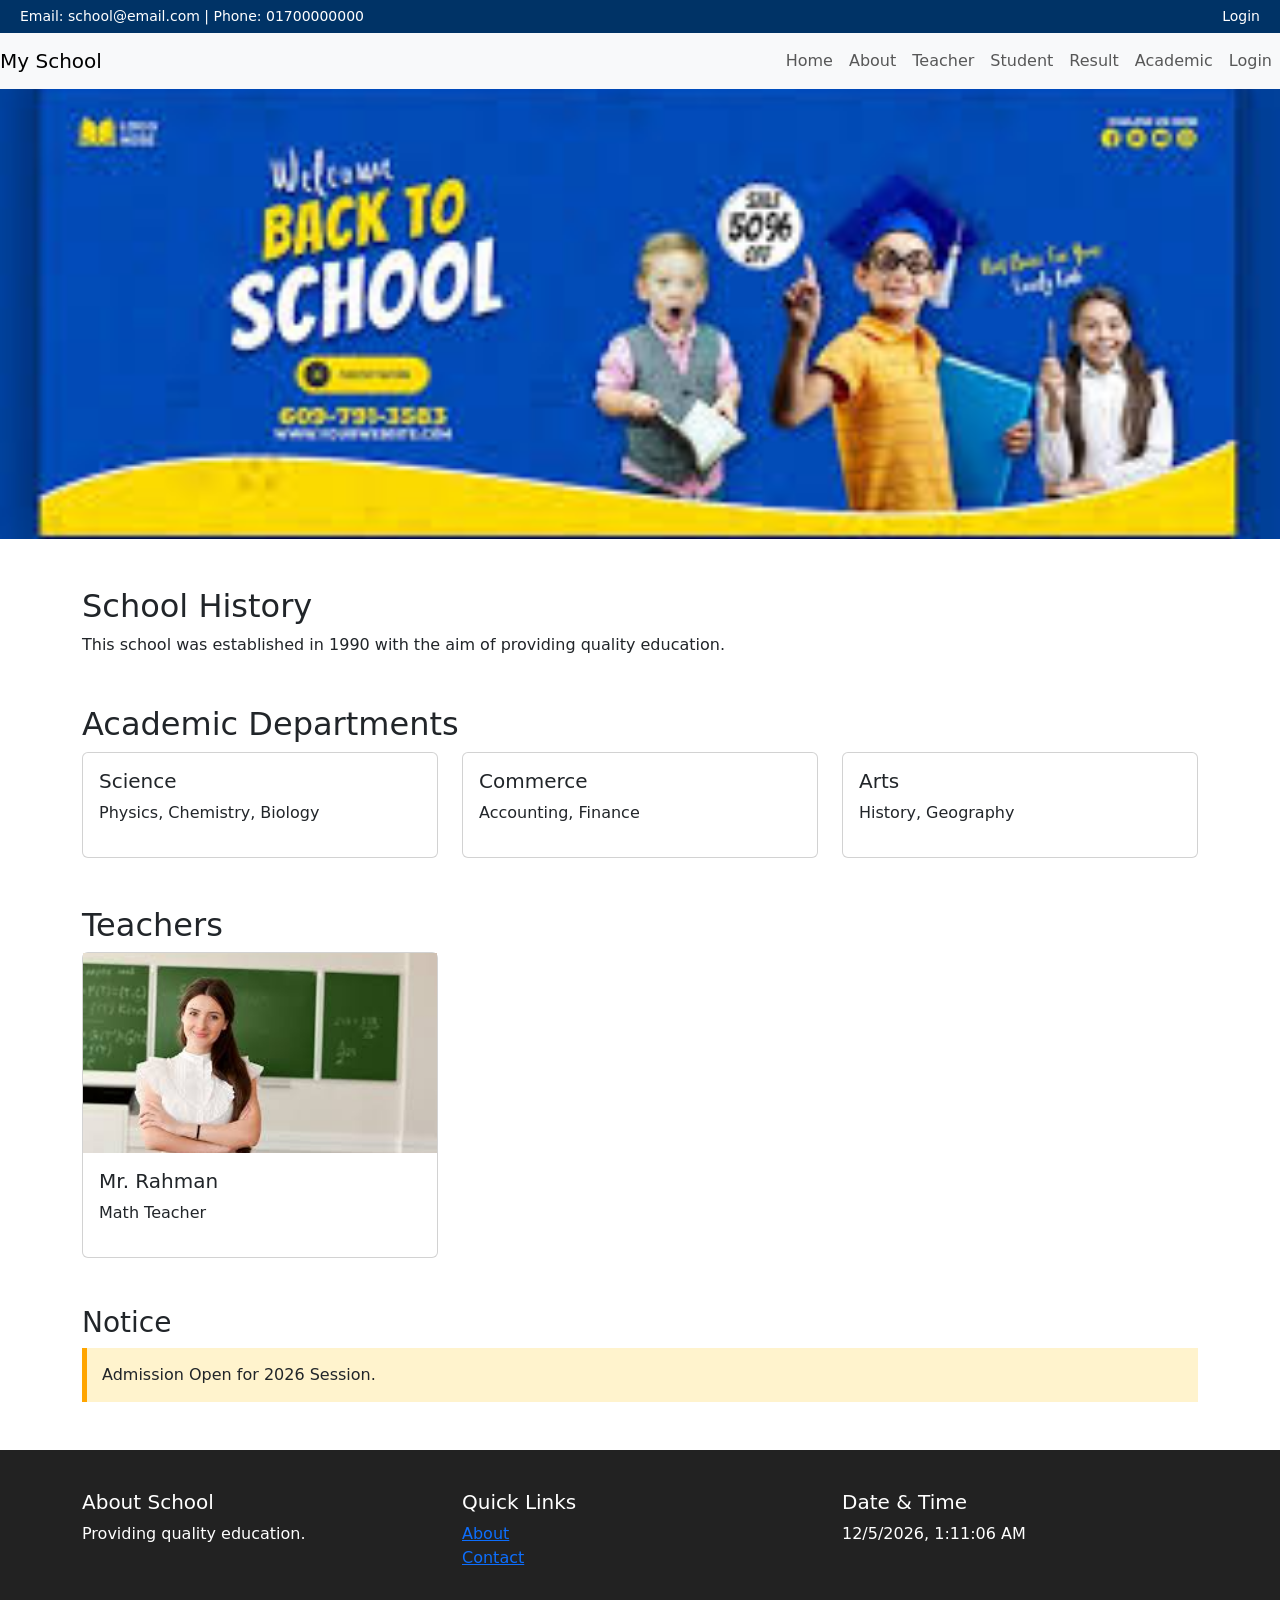
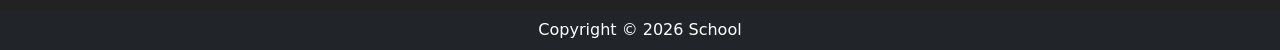
<file: index.html>
<!DOCTYPE html>
<html>

<head>

<title>School Website</title>

<link rel="stylesheet" href="css/style.css">

<link rel="stylesheet"
href="https://cdn.jsdelivr.net/npm/bootstrap@5.3.2/dist/css/bootstrap.min.css">

</head>

<body onload="showDateTime()">

<!-- Top Header -->

<div class="top-header d-flex justify-content-between">

<div>
Email: school@email.com | Phone: 01700000000
</div>

<div>
<a href="login.html">Login</a>
</div>

</div>

<!-- Navigation -->

<nav class="navbar navbar-expand-lg bg-light container-fluid">

<a class="navbar-brand">My School</a>

<button class="navbar-toggler" data-bs-toggle="collapse" data-bs-target="#menu">
<span class="navbar-toggler-icon"></span>
</button>

<div class="collapse navbar-collapse" id="menu">

<ul class="navbar-nav ms-auto">

<li class="nav-item"><a class="nav-link" href="index.html">Home</a></li>

<li class="nav-item"><a class="nav-link" href="about.html">About</a></li>

<li class="nav-item"><a class="nav-link" href="teacher.html">Teacher</a></li>

<li class="nav-item"><a class="nav-link" href="student.html">Student</a></li>

<li class="nav-item"><a class="nav-link" href="result.html">Result</a></li>

<li class="nav-item"><a class="nav-link" href="academic.html">Academic</a></li>

<li class="nav-item"><a class="nav-link" href="login.html">Login</a></li>

</ul>

</div>

</nav>

<!-- Banner Slider -->

<div id="slider" class="carousel slide banner" data-bs-ride="carousel">

<div class="carousel-inner">

<div class="carousel-item active">
<img src="images/banner1.jpg" class="d-block w-100">
</div>

<div class="carousel-item">
<img src="images/banner2.jpg" class="d-block w-100">
</div>

<div class="carousel-item">
<img src="images/banner3.jpg" class="d-block w-100">
</div>

</div>

</div>

<!-- School History -->

<div class="container mt-5">

<h2>School History</h2>

<p>This school was established in 1990 with the aim of providing quality education.</p>

</div>

<!-- Academic Section -->

<div class="container mt-5">

<h2>Academic Departments</h2>

<div class="row">

<div class="col-md-4">

<div class="card">

<div class="card-body">

<h5>Science</h5>

<p>Physics, Chemistry, Biology</p>

</div>

</div>

</div>

<div class="col-md-4">

<div class="card">

<div class="card-body">

<h5>Commerce</h5>

<p>Accounting, Finance</p>

</div>

</div>

</div>

<div class="col-md-4">

<div class="card">

<div class="card-body">

<h5>Arts</h5>

<p>History, Geography</p>

</div>

</div>

</div>

</div>

</div>

<!-- Teacher Section -->

<div class="container mt-5">

<h2>Teachers</h2>

<div class="row">

<div class="col-md-4">

<div class="card">

<img src="images/teacher1.jpg">

<div class="card-body">

<h5>Mr. Rahman</h5>

<p>Math Teacher</p>

</div>

</div>

</div>

</div>

</div>

<!-- Notice -->

<div class="container mt-5">

<h3>Notice</h3>

<div class="notice">

Admission Open for 2026 Session.

</div>

</div>

<!-- Footer -->

<div class="footer mt-5">

<div class="container">

<div class="row">

<div class="col-md-4">

<h5>About School</h5>

<p>Providing quality education.</p>

</div>

<div class="col-md-4">

<h5>Quick Links</h5>

<a href="about.html">About</a><br>
<a href="contact.html">Contact</a>

</div>

<div class="col-md-4">

<h5>Date & Time</h5>

<span id="datetime"></span>

</div>

</div>

</div>

</div>

<div class="text-center bg-dark text-white p-2">

Copyright © 2026 School

</div>

<script src="https://cdn.jsdelivr.net/npm/bootstrap@5.3.2/dist/js/bootstrap.bundle.min.js"></script>

<script src="js/script.js"></script>

</body>

</html>
</file>
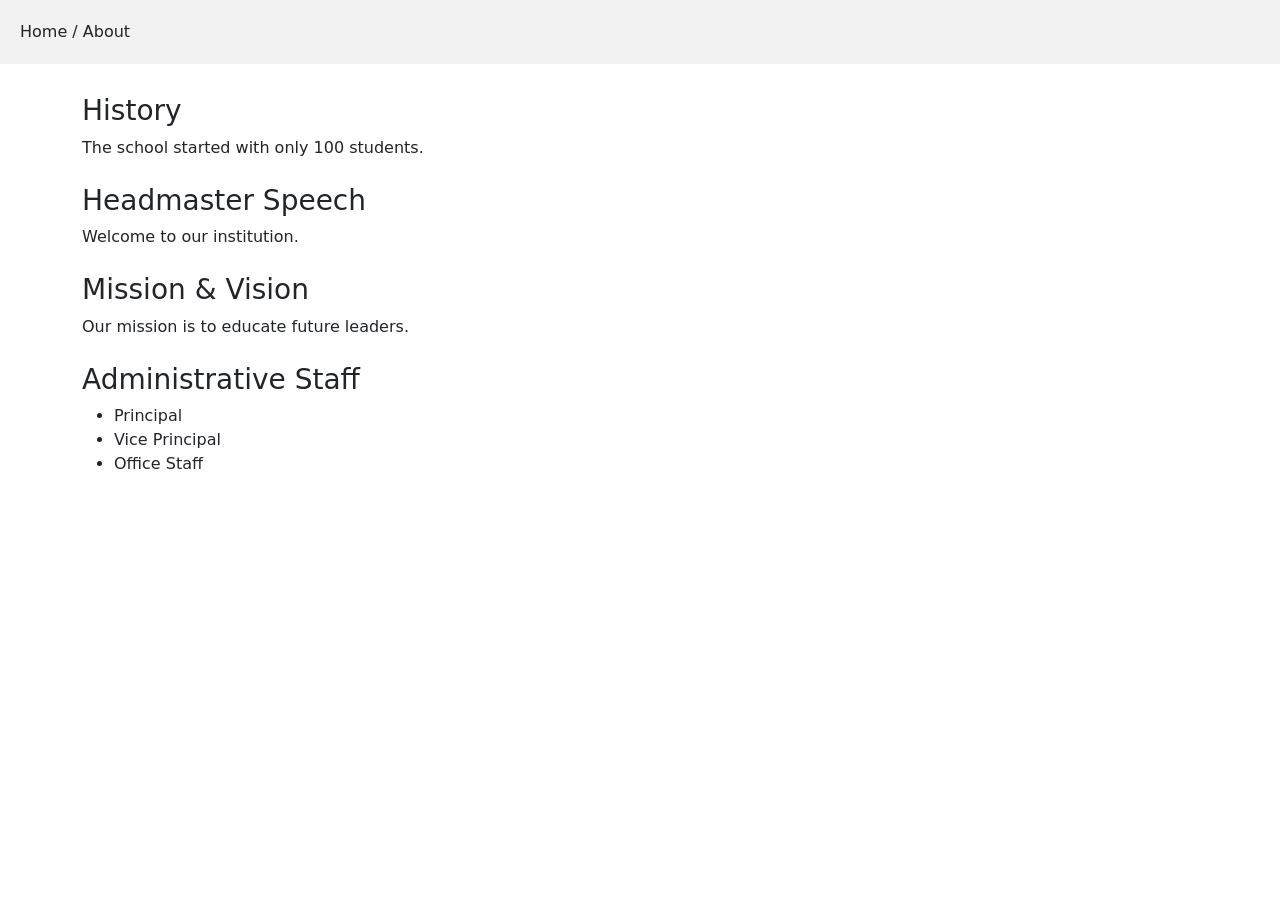
<file: about.html>
<!DOCTYPE html>
<html>

<head>

<title>About</title>

<link rel="stylesheet" href="css/style.css">

<link rel="stylesheet"
href="https://cdn.jsdelivr.net/npm/bootstrap@5.3.2/dist/css/bootstrap.min.css">

</head>

<body>

<div class="breadcrumb-area">
Home / About
</div>

<div class="container">

<h3>History</h3>

<p>The school started with only 100 students.</p>

<h3 class="mt-4">Headmaster Speech</h3>

<p>Welcome to our institution.</p>

<h3 class="mt-4">Mission & Vision</h3>

<p>Our mission is to educate future leaders.</p>

<h3 class="mt-4">Administrative Staff</h3>

<ul>

<li>Principal</li>
<li>Vice Principal</li>
<li>Office Staff</li>

</ul>

</div>

</body>

</html>
</file>
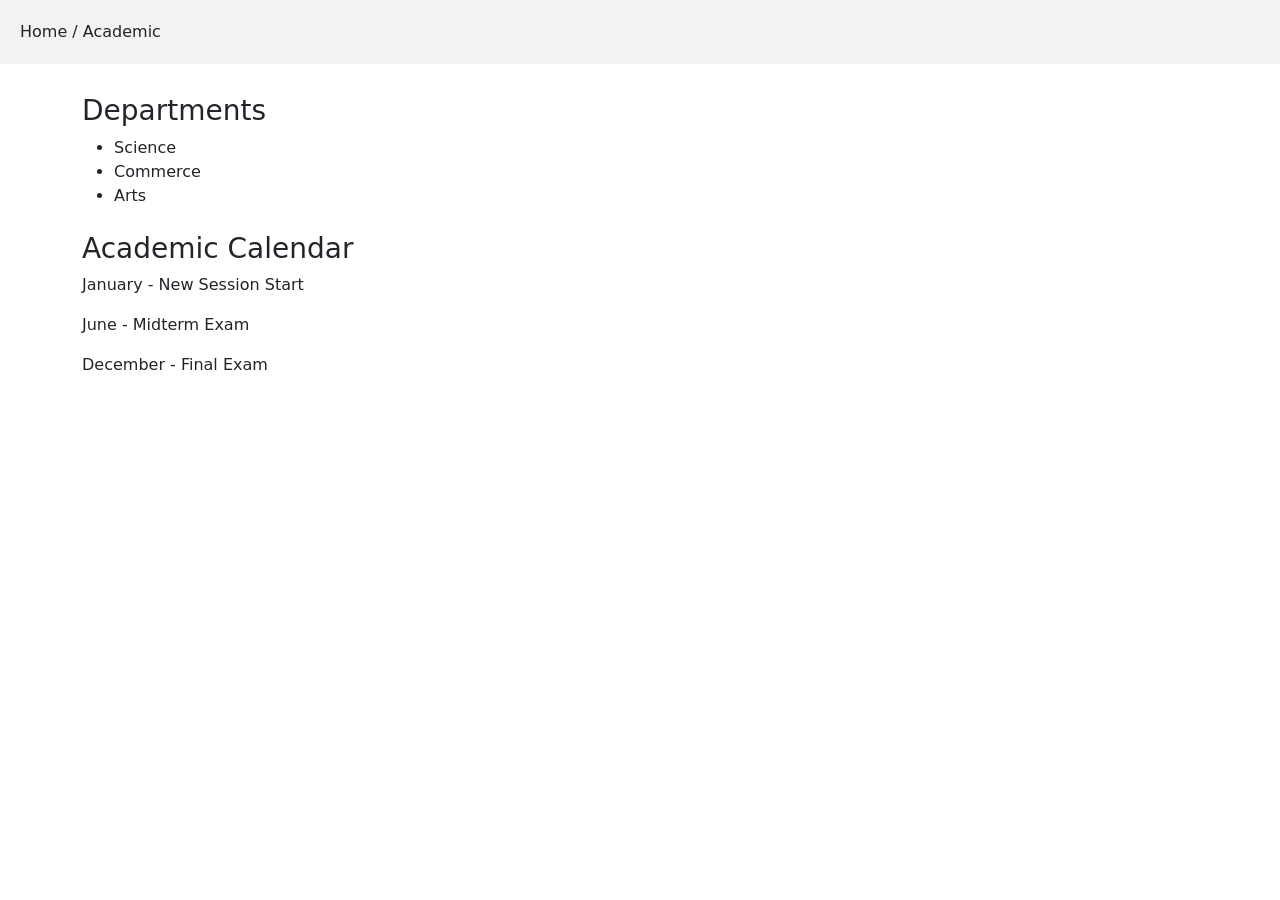
<file: academic.html>
<!DOCTYPE html>
<html>

<head>

<title>Academic</title>

<link rel="stylesheet" href="css/style.css">

<link rel="stylesheet"
href="https://cdn.jsdelivr.net/npm/bootstrap@5.3.2/dist/css/bootstrap.min.css">

</head>

<body>

<div class="breadcrumb-area">
Home / Academic
</div>

<div class="container">

<h3>Departments</h3>

<ul>

<li>Science</li>
<li>Commerce</li>
<li>Arts</li>

</ul>

<h3 class="mt-4">Academic Calendar</h3>

<p>January - New Session Start</p>
<p>June - Midterm Exam</p>
<p>December - Final Exam</p>

</div>

</body>

</html>
</file>
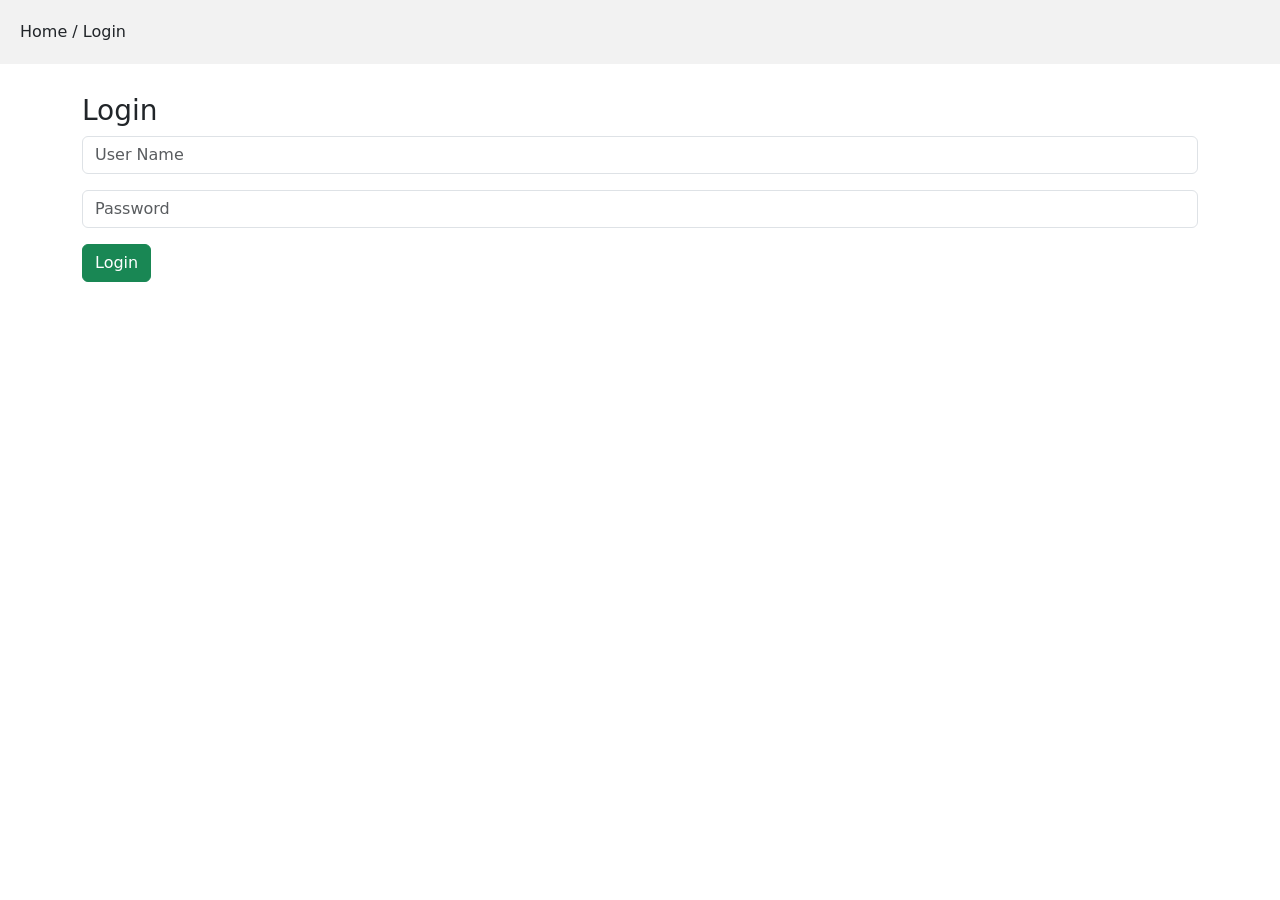
<file: login.html>
<!DOCTYPE html>
<html>

<head>

<title>Login</title>

<link rel="stylesheet" href="css/style.css">

<link rel="stylesheet"
href="https://cdn.jsdelivr.net/npm/bootstrap@5.3.2/dist/css/bootstrap.min.css">

</head>

<body>

<div class="breadcrumb-area">
Home / Login
</div>

<div class="container">

<h3>Login</h3>

<form onsubmit="loginConfirm()">

<input class="form-control mb-3" placeholder="User Name">

<input type="password" class="form-control mb-3" placeholder="Password">

<button class="btn btn-success">Login</button>

</form>

</div>

<script src="js/script.js"></script>

</body>

</html>
</file>
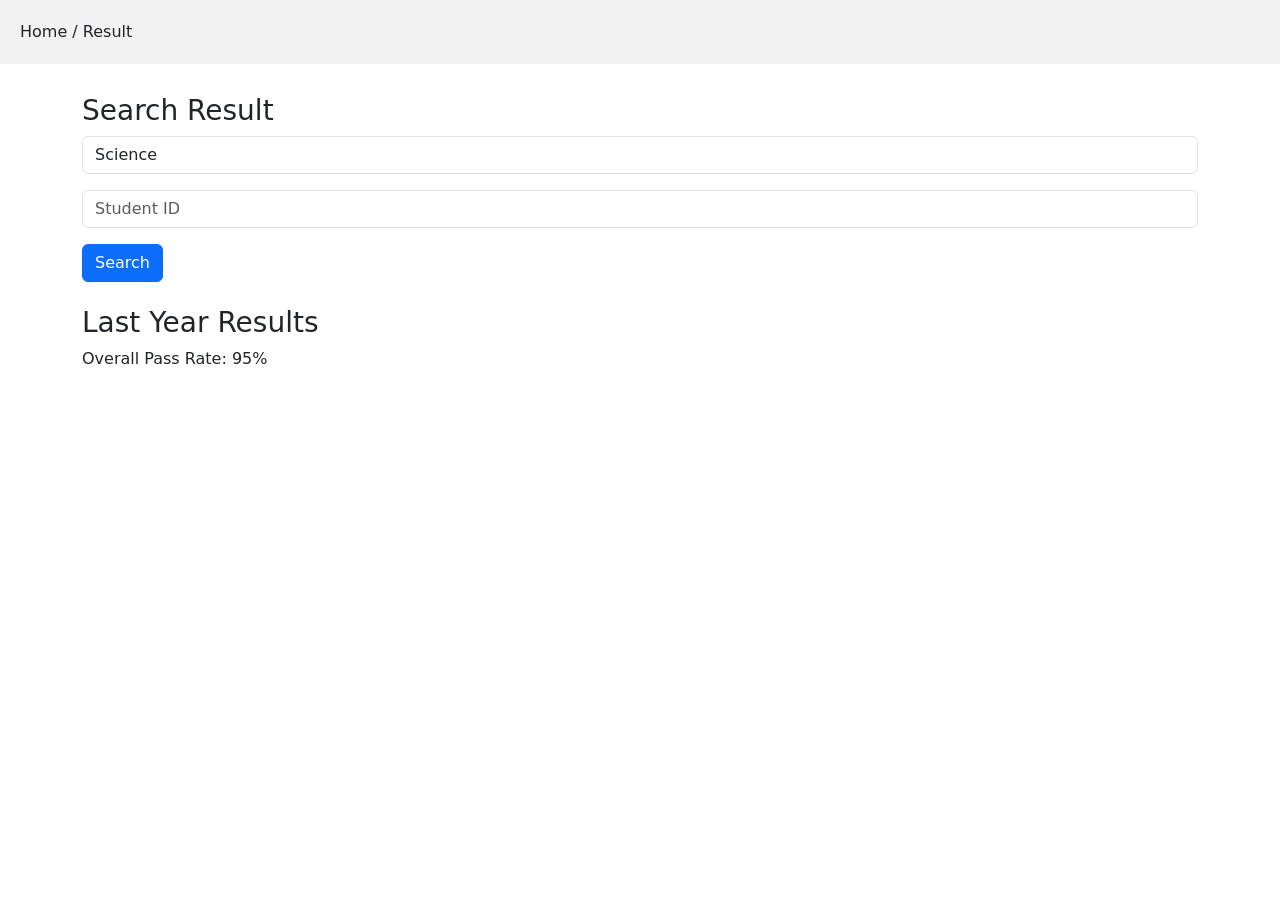
<file: result.html>
<!DOCTYPE html>
<html>

<head>

<title>Result</title>

<link rel="stylesheet" href="css/style.css">

<link rel="stylesheet"
href="https://cdn.jsdelivr.net/npm/bootstrap@5.3.2/dist/css/bootstrap.min.css">

</head>

<body>

<div class="breadcrumb-area">
Home / Result
</div>

<div class="container">

<h3>Search Result</h3>

<form>

<select class="form-control mb-3">
<option>Science</option>
<option>Commerce</option>
<option>Arts</option>
</select>

<input class="form-control mb-3" placeholder="Student ID">

<button class="btn btn-primary">Search</button>

</form>

<h3 class="mt-4">Last Year Results</h3>

<p>Overall Pass Rate: 95%</p>

</div>

</body>

</html>
</file>
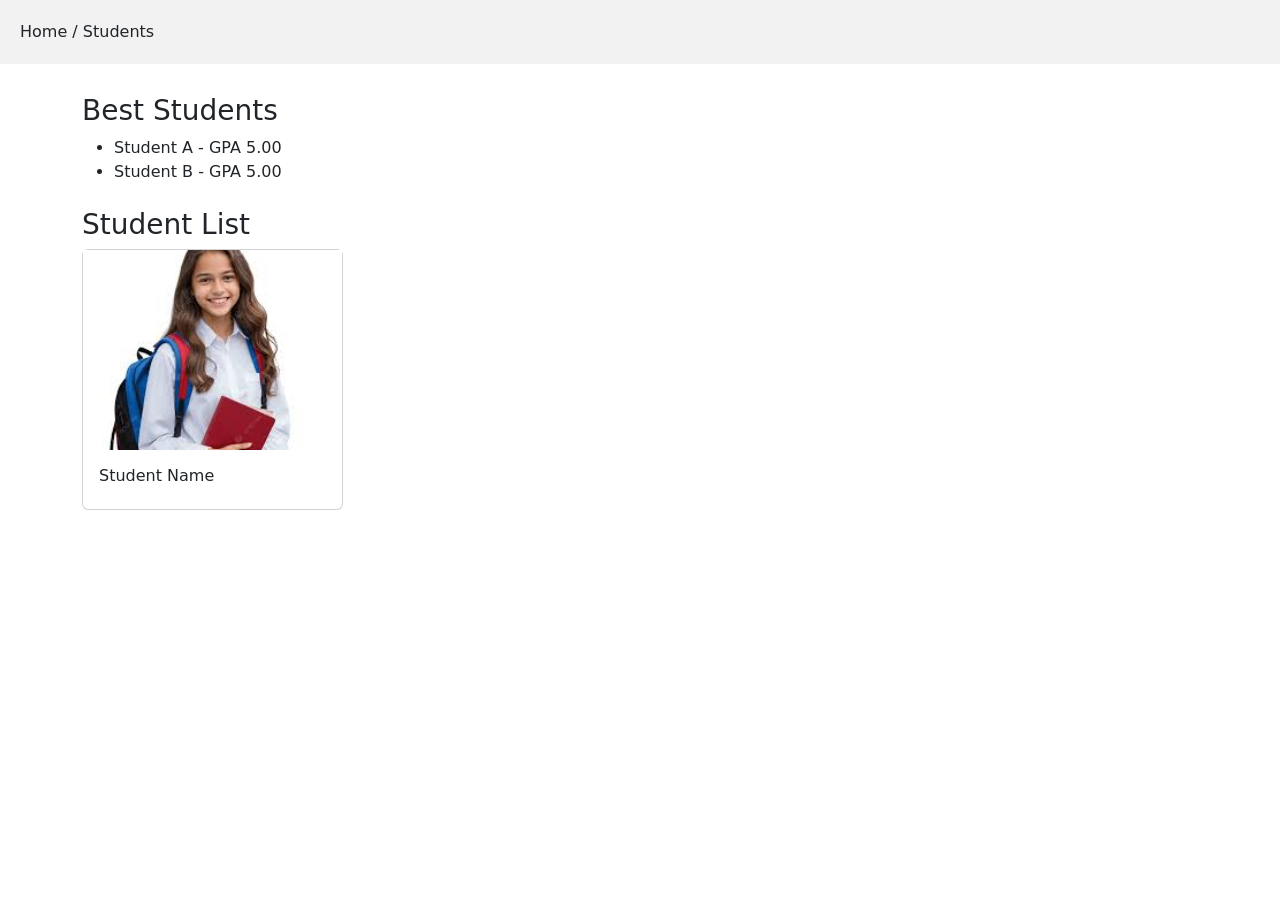
<file: student.html>
<!DOCTYPE html>
<html>

<head>

<title>Students</title>

<link rel="stylesheet" href="css/style.css">

<link rel="stylesheet"
href="https://cdn.jsdelivr.net/npm/bootstrap@5.3.2/dist/css/bootstrap.min.css">

</head>

<body>

<div class="breadcrumb-area">
Home / Students
</div>

<div class="container">

<h3>Best Students</h3>

<ul>

<li>Student A - GPA 5.00</li>
<li>Student B - GPA 5.00</li>

</ul>

<h3 class="mt-4">Student List</h3>

<div class="row">

<div class="col-md-3">

<div class="card">

<img src="images/student1.jpg">

<div class="card-body">

<h6>Student Name</h6>

</div>

</div>

</div>

</div>

</div>

</body>

</html>
</file>
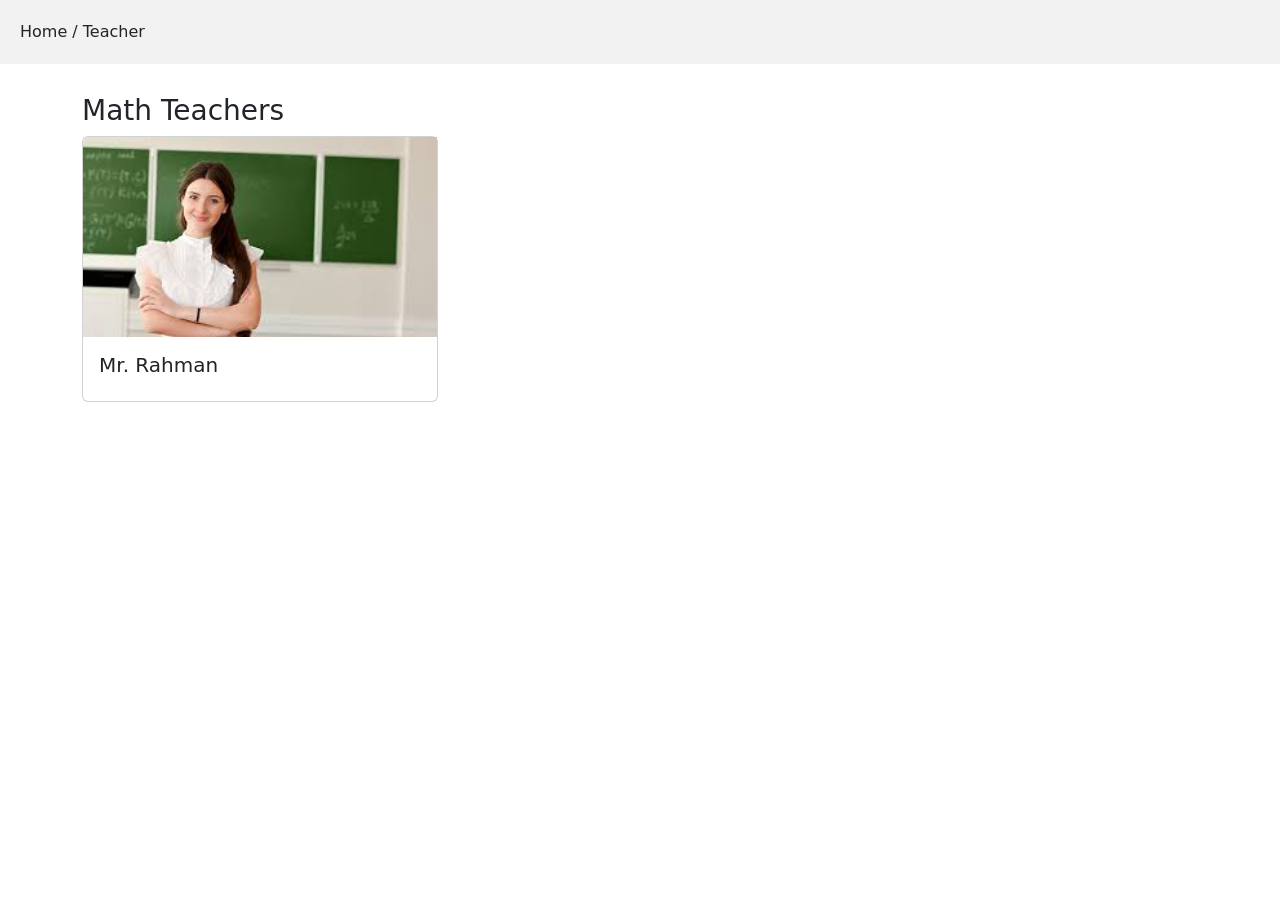
<file: teacher.html>
<!DOCTYPE html>
<html>

<head>

<title>Teacher</title>

<link rel="stylesheet" href="css/style.css">

<link rel="stylesheet"
href="https://cdn.jsdelivr.net/npm/bootstrap@5.3.2/dist/css/bootstrap.min.css">

</head>

<body>

<div class="breadcrumb-area">
Home / Teacher
</div>

<div class="container">

<h3>Math Teachers</h3>

<div class="row">

<div class="col-md-4">

<div class="card">

<img src="images/teacher1.jpg">

<div class="card-body">

<h5>Mr. Rahman</h5>

</div>

</div>

</div>

</div>

</div>

</body>

</html>
</file>
<file: css/style.css>
body{
font-family: Arial;
}

.top-header{
background:#003366;
color:white;
padding:6px 20px;
font-size:14px;
}

.top-header a{
color:white;
text-decoration:none;
margin-left:10px;
}

.navbar-nav a:hover{
color:#ff6600 !important;
}

.banner img{
height:450px;
object-fit:cover;
}

.card img{
height:200px;
object-fit:cover;
}

.zoom-img{
width:100%;
transition:0.4s;
}

.zoom-img:hover{
transform:scale(1.2);
}

.notice{
background:#fff3cd;
padding:15px;
border-left:5px solid orange;
}

.footer{
background:#222;
color:white;
padding:40px;
}

.breadcrumb-area{
background:#f2f2f2;
padding:20px;
margin-bottom:30px;
}
</file>
